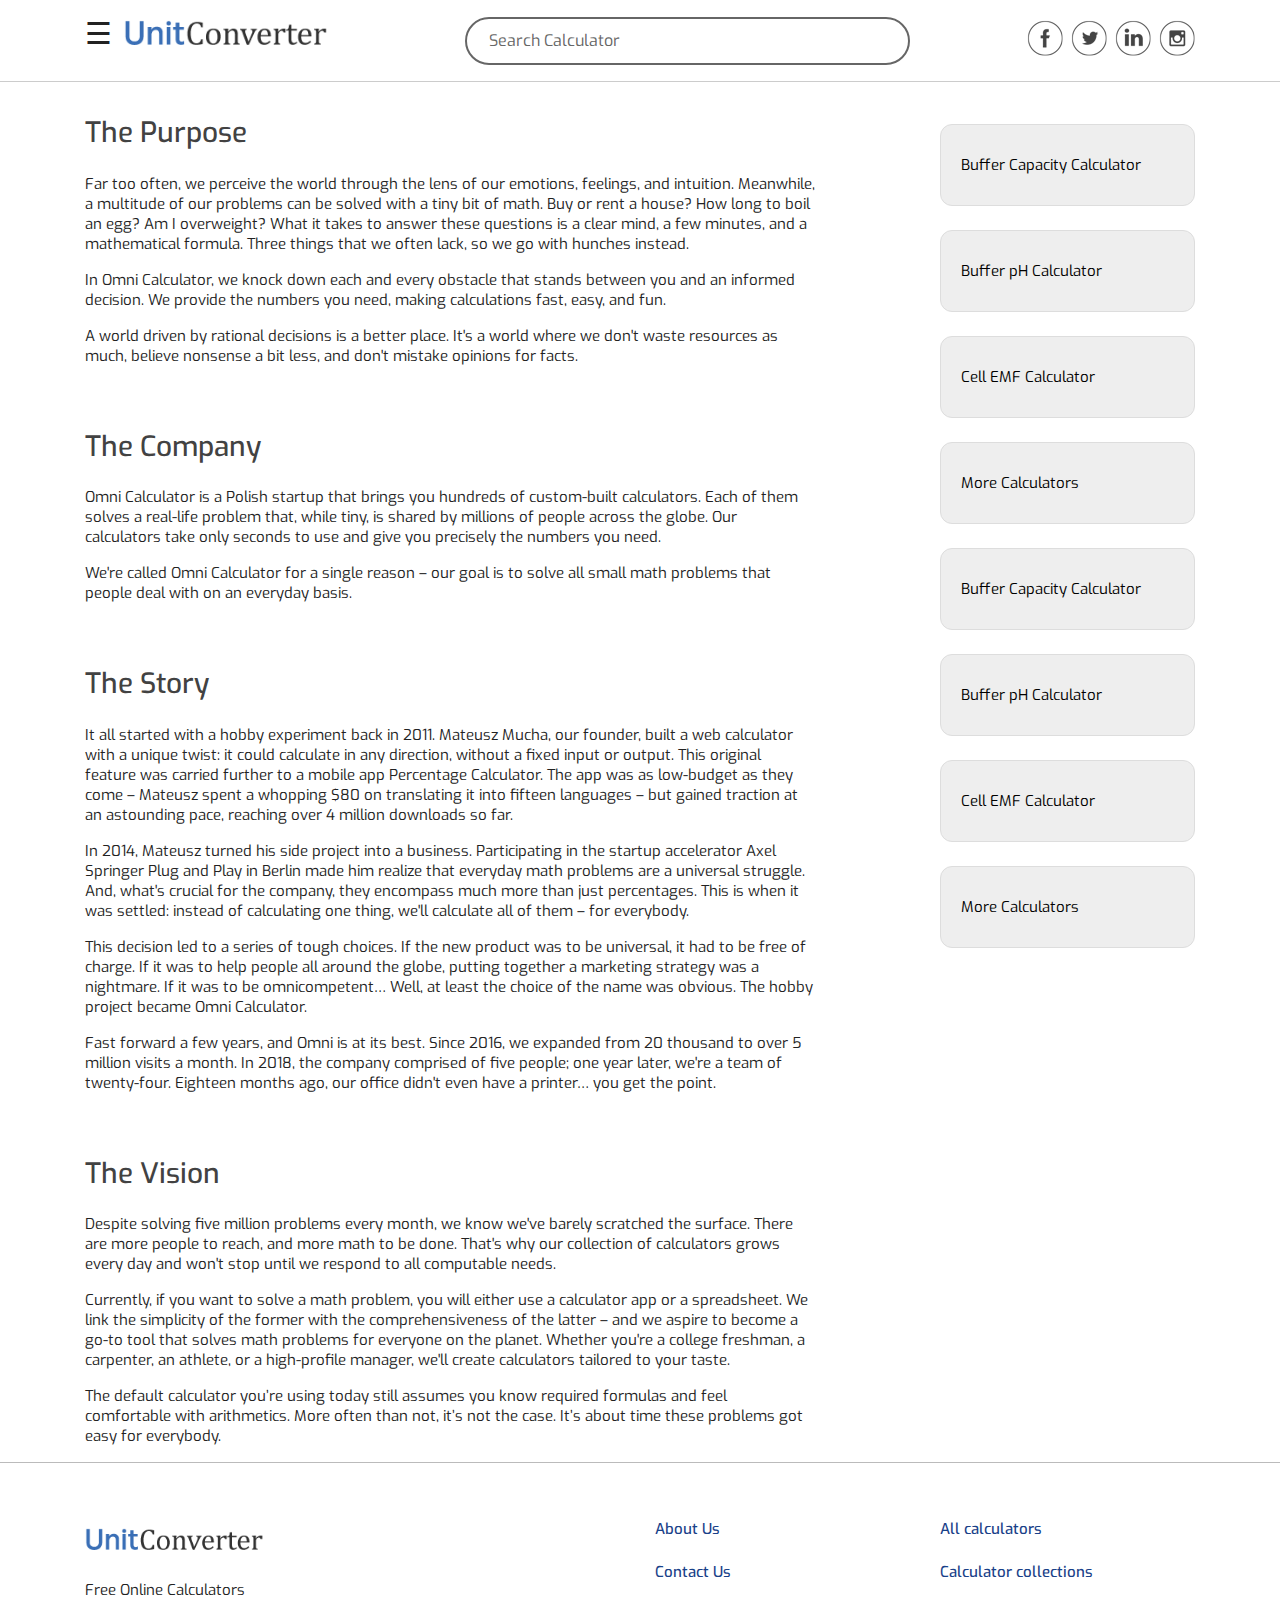
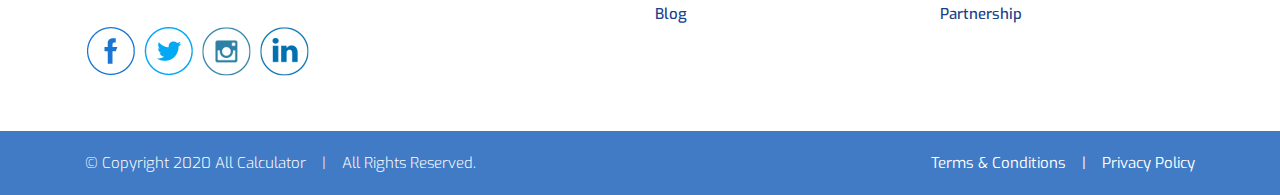
<file: about.html>
<!DOCTYPE html>
<html lang="en">
  <head>
    <!-- Required meta tags -->
    <meta charset="utf-8">
    <!-- Fevicon -->
    <link rel='shortcut icon' type='image/x-icon' href="assets/img/favicon.ico">

    <title>All Calculator</title>

    <meta name="keyword" content="Calculator">
    <meta name="description" content="MPH Calculator">
    
    <meta http-equiv="X-UA-Compatible" content="IE=edge">
    <meta name="viewport" content="width=device-width, initial-scale=1, shrink-to-fit=no">

    <!-- Bootstrap CSS -->
    <link rel="stylesheet" href="assets/css/bootstrap.min.css">

    <!-- Google Fonts -->
    <!-- <link href="https://fonts.googleapis.com/css?family=Roboto:100,300,400,500,700,900" rel="stylesheet"> -->

    <!-- Main Style CSS -->
    <link rel="stylesheet" href="assets/css/style.css">
    <link rel="stylesheet" href="assets/css/responsive.css">
  </head>
  <body>

   <!-- Main Menu -->

   <div class="main-menu">
    <div class="container">
      <div class="row">
        <div class="col-sm-12">
          <div id="mySidenav" class="sidenav">
            <img class="sidenav-logo" src="assets/img/logo.png" alt="All Calculator">
            <a href="javascript:void(0)" class="closebtn" onclick="closeNav()">&times;</a>
            <a href="#"><img class="mr-3" src="assets/img/drawer-icon-math.png" alt="Chemistry">Common (15)</a>
            <a href="#"><img class="mr-3" src="assets/img/drawer-icon-light.png" alt="Construction">Light (15)</a>
            <a href="#"><img class="mr-3" src="assets/img/drawer-icon-engineering.png" alt="Conversion">Engineering (15)</a>
            <a href="#"><img class="mr-3" src="assets/img/drawer-icon-electricity.png" alt="Ecology">Electricity (15)</a>
            <a href="#"><img class="mr-3" src="assets/img/drawer-icon-heat.png" alt="Everyday life">Heat (15)</a>
            <a href="#"><img class="mr-3" src="assets/img/drawer-icon-magnetism.png" alt="Finance">Magnetism (15)</a>
            <a href="#"><img class="mr-3" src="assets/img/drawer-icon-fluid.png" alt="Food">Fluid (15)</a>
            <a href="#"><img class="mr-3" src="assets/img/drawer-icon-radiology.png" alt="Health">Radiology (15)</a>
          </div>

          <div id="main">
            <div class="row">
              <div class="col-sm-6 col-lg-3">
                <div class="header-left">
                  <span style="font-size:30px; cursor:pointer;" onclick="openNav()">&#9776;</span>
                  <a href="index.html"><img class="logo ml-2" src="assets/img/logo.png" alt="All Calculator"></a>
                </div>
              </div> 
              <div class="col-sm-12 offset-lg-1 col-lg-5 order-sm-3 order-lg-2">
                <div class="form-group has-search">
                  <span class="fa fa-search form-control-feedback mt-1 mr-1"></span>
                  <input id="myInput" name="myCountry"  class="form-control" type="text" placeholder="Search Calculator">
                </div> 
              </div> 
              <div class="col-sm-6 col-lg-3 order-sm-2 order-lg-3 mt-1 mt-md-2 pb-2">
                <div class="d-flex justify-content-end">
                  <a href="#" target="_blank"><img class="ml-2 img-fluid" src="assets/img/icon-facebook.png" alt="facebook"></a>
                  <a href="#" target="_blank"><img class="ml-2 img-fluid" src="assets/img/icon-twitter.png" alt="twitter"></a>
                  <a href="#" target="_blank"><img class="ml-2 img-fluid" src="assets/img/icon-linkedin.png" alt="linkedin"></a>
                  <a href="#" target="_blank"><img class="ml-2 img-fluid" src="assets/img/icon-instagram.png" alt="instagram"></a>
                </div>
              </div> 
            </div>  
          </div>
          
        </div>
      </div>
    </div>
  </div>

<!-- /Main Menu -->

    <div class="content">

      <!-- Services -->  

      <section class="calculator-list">
        <div class="container">
          <div class="row">
            <div class="col-lg-12 col-xl-8 px-0">
              <div class="container">
                <div class="row">
                  <div class="col-sm-12">
                    <h3 class="mt-3 mb-4">The Purpose</h3>
                  </div>
                </div>
                <div class="row">
                  <div class="col-sm-12">
                    <p>Far too often, we perceive the world through the lens of our emotions, feelings, and intuition. Meanwhile, a multitude of our problems can be solved with a tiny bit of math. Buy or rent a house? How long to boil an egg? Am I overweight? What it takes to answer these questions is a clear mind, a few minutes, and a mathematical formula. Three things that we often lack, so we go with hunches instead.</p>
                    <p>In Omni Calculator, we knock down each and every obstacle that stands between you and an informed decision. We provide the numbers you need, making calculations fast, easy, and fun.</p>
                    <p>A world driven by rational decisions is a better place. It's a world where we don't waste resources as much, believe nonsense a bit less, and don't mistake opinions for facts.</p>
                  </div>
                </div>
                <div class="row">
                  <div class="col-sm-12">
                    <h3 class="mt-5 mb-4">The Company</h3>
                  </div>
                </div>
                <div class="row">
                  <div class="col-sm-12">
                    <p>Omni Calculator is a Polish startup that brings you hundreds of custom-built calculators. Each of them solves a real-life problem that, while tiny, is shared by millions of people across the globe. Our calculators take only seconds to use and give you precisely the numbers you need.</p>
                    <p>We're called Omni Calculator for a single reason – our goal is to solve all small math problems that people deal with on an everyday basis.</p>
                  </div>
                </div>
                <div class="row">
                  <div class="col-sm-12">
                    <h3 class="mt-5 mb-4">The Story</h3>
                  </div>
                </div>
                <div class="row">
                  <div class="col-sm-12">
                    <p>It all started with a hobby experiment back in 2011. Mateusz Mucha, our founder, built a web calculator with a unique twist: it could calculate in any direction, without a fixed input or output. This original feature was carried further to a mobile app Percentage Calculator. The app was as low-budget as they come – Mateusz spent a whopping $80 on translating it into fifteen languages – but gained traction at an astounding pace, reaching over 4 million downloads so far.</p>
                    <p>In 2014, Mateusz turned his side project into a business. Participating in the startup accelerator Axel Springer Plug and Play in Berlin made him realize that everyday math problems are a universal struggle. And, what's crucial for the company, they encompass much more than just percentages. This is when it was settled: instead of calculating one thing, we'll calculate all of them – for everybody.</p>
                    <p>This decision led to a series of tough choices. If the new product was to be universal, it had to be free of charge. If it was to help people all around the globe, putting together a marketing strategy was a nightmare. If it was to be omnicompetent… Well, at least the choice of the name was obvious. The hobby project became Omni Calculator.</p>
                    <p>Fast forward a few years, and Omni is at its best. Since 2016, we expanded from 20 thousand to over 5 million visits a month. In 2018, the company comprised of five people; one year later, we're a team of twenty-four. Eighteen months ago, our office didn't even have a printer… you get the point.</p>
                  </div>
                </div>
                <div class="row">
                  <div class="col-sm-12">
                    <h3 class="mt-5 mb-4">The Vision</h3>
                  </div>
                </div>
                <div class="row">
                  <div class="col-sm-12">
                    <p>Despite solving five million problems every month, we know we've barely scratched the surface. There are more people to reach, and more math to be done. That's why our collection of calculators grows every day and won't stop until we respond to all computable needs.</p>
                    <p>Currently, if you want to solve a math problem, you will either use a calculator app or a spreadsheet. We link the simplicity of the former with the comprehensiveness of the latter – and we aspire to become a go-to tool that solves math problems for everyone on the planet. Whether you're a college freshman, a carpenter, an athlete, or a high-profile manager, we'll create calculators tailored to your taste.</p>
                    <p>The default calculator you’re using today still assumes you know required formulas and feel comfortable with arithmetics. More often than not, it’s not the case. It’s about time these problems got easy for everybody.</p>
                  </div>
                </div>
              </div> 
            </div>
            <div class="col-lg-12 col-xl-3 offset-xl-1">
              <div class="row px-0">
                <div class="col-sm-6 col-md-6 col-xl-12">
                  <a href="#">
                    <div class="cal-related-card mt-1 mt-sm-4">
                      <div class="cal-related-content">
                        Buffer Capacity Calculator
                      </div>
                    </div>
                  </a>
                </div>
                <div class="col-sm-6 col-md-6 col-xl-12">
                  <a href="#">
                    <div class="cal-related-card mt-3 mt-sm-4">
                      <div class="cal-related-content">
                        Buffer pH Calculator
                      </div>
                    </div>
                  </a>
                </div>
                <div class="col-sm-6 col-md-6 col-xl-12">
                  <a href="#">
                    <div class="cal-related-card mt-3 mt-sm-4">
                      <div class="cal-related-content">
                        Cell EMF Calculator
                      </div>
                    </div>
                  </a>
                </div>
                <div class="col-sm-6 col-md-6 col-xl-12">
                  <a href="#">
                    <div class="cal-related-card mt-3 mt-sm-4">
                      <div class="cal-related-content">
                        More Calculators
                      </div>
                    </div>
                  </a>
                </div>
                <div class="col-sm-6 col-md-6 col-xl-12">
                  <a href="#">
                    <div class="cal-related-card mt-3 mt-sm-4">
                      <div class="cal-related-content">
                        Buffer Capacity Calculator
                      </div>
                    </div>
                  </a>
                </div>
                <div class="col-sm-6 col-md-6 col-xl-12">
                  <a href="#">
                    <div class="cal-related-card mt-3 mt-sm-4">
                      <div class="cal-related-content">
                        Buffer pH Calculator
                      </div>
                    </div>
                  </a>
                </div>
                <div class="col-sm-6 col-md-6 col-xl-12">
                  <a href="#">
                    <div class="cal-related-card mt-3 mt-sm-4">
                      <div class="cal-related-content">
                        Cell EMF Calculator
                      </div>
                    </div>
                  </a>
                </div>
                <div class="col-sm-6 col-md-6 col-xl-12">
                  <a href="#">
                    <div class="cal-related-card mt-3 mt-sm-4">
                      <div class="cal-related-content">
                        More Calculators
                      </div>
                    </div>
                  </a>
                </div>
              </div> 
            </div>
          </div>
        </div>       
      </section>

      <!-- /Services -->               

      <!-- Footer -->

      <footer>
        <div class="container">
          <div class="row">
              <div class="col-12 col-sm-6 col-md-6 col-lg-3">
                <a href="index.html"><img class="footer-logo" src="assets/img/logo.png" alt="All Calculators"></a>
                <p>Free Online Calculators</p>
                <div class="btn-group">
                  <a href="#" target="_blank">
                    <img class="img-fluid" src="assets/img/icon-social-facebook.png" alt="facebook">
                  </a>  
                  <a href="#" target="_blank">  
                    <img class="ml-2 img-fluid" src="assets/img/icon-social-twitter.png" alt="twitter">
                  </a>
                  <a href="#" target="_blank">  
                    <img class="ml-2 img-fluid" src="assets/img/icon-social-instagram.png" alt="instagram">
                  </a>
                  <a href="#" target="_blank">  
                    <img class="ml-2 img-fluid" src="assets/img/icon-social-linkedin.png" alt="twitter">
                  </a>
                </div>
              </div>
              <div class="col-12 col-sm-6 col-md-6 col-lg-3 offset-lg-3">
                <a href="about.html">About Us</a>
                <a href="#">Contact Us</a>
                <a href="#">Blog</a>
              </div>
              <div class="col-12 col-sm-6 col-md-6 col-lg-3">
                <a href="#" target="_blank">All calculators</a>
                <a href="#" target="_blank">Calculator collections</a>
                <a href="#" target="_blank">Partnership</a>
              </div>
          </div>
        </div>
      </footer>     

      <!-- /Footer -->

      <!-- copyright -->
      <div class="copyright">
        <div class="container">
          <div class="row">
            <div class="col-md-6">
              <div class="copyright-left pt-3">
                © Copyright 2020 All Calculator<span class="px-3">|</span>All Rights Reserved.
              </div>
            </div>
            <div class="col-md-6">
              <div class="copyright-right pt-3">
                <a href="#">Terms &amp; Conditions</a><span class="px-3">|</span><a href="#">Privacy Policy</a>
              </div>
            </div>
          </div>
        </div>
      </div>
      <!-- /copyright -->
    </div>
    
    <!-- jQuery first, then Tether, then Bootstrap JS. -->
    <script src="https://ajax.googleapis.com/ajax/libs/jquery/3.3.1/jquery.min.js"></script>
    <script src="https://maxcdn.bootstrapcdn.com/bootstrap/4.1.3/js/bootstrap.min.js"></script>
    <!-- <script src="js/bootstrap.min.js"></script> -->

    <!-- Main Js -->
    <script src="assets/js/custom.js"></script>
    <script>
      function openNav() {
        document.getElementById("mySidenav").style.width = "250px";
        // document.getElementById("main").style.marginLeft = "250px";
        // document.body.style.backgroundColor = "rgba(0,0,0,0.1)";
      }
      
      function closeNav() {
        document.getElementById("mySidenav").style.width = "0";
        // document.getElementById("main").style.marginLeft= "0";
        // document.body.style.backgroundColor = "white";
      }
    </script>
    <script>
      function autocomplete(inp, arr) {
        /*the autocomplete function takes two arguments,
        the text field element and an array of possible autocompleted values:*/
        var currentFocus;
        /*execute a function when someone writes in the text field:*/
        inp.addEventListener("input", function(e) {
            var a, b, i, val = this.value;
            /*close any already open lists of autocompleted values*/
            closeAllLists();
            if (!val) { return false;}
            currentFocus = -1;
            /*create a DIV element that will contain the items (values):*/
            a = document.createElement("DIV");
            a.setAttribute("id", this.id + "autocomplete-list");
            a.setAttribute("class", "autocomplete-items");
            /*append the DIV element as a child of the autocomplete container:*/
            this.parentNode.appendChild(a);
            /*for each item in the array...*/
            for (i = 0; i < arr.length; i++) {
              /*check if the item starts with the same letters as the text field value:*/
              if (arr[i].substr(0, val.length).toUpperCase() == val.toUpperCase()) {
                /*create a DIV element for each matching element:*/
                b = document.createElement("DIV");
                /*make the matching letters bold:*/
                b.innerHTML = "<strong>" + arr[i].substr(0, val.length) + "</strong>";
                b.innerHTML += arr[i].substr(val.length);
                /*insert a input field that will hold the current array item's value:*/
                b.innerHTML += "<input type='hidden' value='" + arr[i] + "'>";
                /*execute a function when someone clicks on the item value (DIV element):*/
                b.addEventListener("click", function(e) {
                    /*insert the value for the autocomplete text field:*/
                    inp.value = this.getElementsByTagName("input")[0].value;
                    /*close the list of autocompleted values,
                    (or any other open lists of autocompleted values:*/
                    closeAllLists();
                });
                a.appendChild(b);
              }
            }
        });
        /*execute a function presses a key on the keyboard:*/
        inp.addEventListener("keydown", function(e) {
            var x = document.getElementById(this.id + "autocomplete-list");
            if (x) x = x.getElementsByTagName("div");
            if (e.keyCode == 40) {
              /*If the arrow DOWN key is pressed,
              increase the currentFocus variable:*/
              currentFocus++;
              /*and and make the current item more visible:*/
              addActive(x);
            } else if (e.keyCode == 38) { //up
              /*If the arrow UP key is pressed,
              decrease the currentFocus variable:*/
              currentFocus--;
              /*and and make the current item more visible:*/
              addActive(x);
            } else if (e.keyCode == 13) {
              /*If the ENTER key is pressed, prevent the form from being submitted,*/
              e.preventDefault();
              if (currentFocus > -1) {
                /*and simulate a click on the "active" item:*/
                if (x) x[currentFocus].click();
              }
            }
        });
        function addActive(x) {
          if (!x) return false;
          removeActive(x);
          if (currentFocus >= x.length) currentFocus = 0;
          if (currentFocus < 0) currentFocus = (x.length - 1);
          x[currentFocus].classList.add("autocomplete-active");
        }
        function removeActive(x) {
          for (var i = 0; i < x.length; i++) {
            x[i].classList.remove("autocomplete-active");
          }
        }
        function closeAllLists(elmnt) {

          var x = document.getElementsByClassName("autocomplete-items");
          for (var i = 0; i < x.length; i++) {
            if (elmnt != x[i] && elmnt != inp) {
              x[i].parentNode.removeChild(x[i]);
            }
          }
        }
        document.addEventListener("click", function (e) {
            closeAllLists(e.target);
        });
      }

      var countries = ["Afghanistan","Albania","Algeria","Andorra","Angola", "Bahrain","Bangladesh","Barbados","Belarus","Bhutan","Bolivia","Brazil","Cambodia","Cameroon","Canada","Cape Verde","Cayman Islands","Central Arfrican Republic","Chad","Chile","China","Colombia","Denmark","Djibouti","Dominica","Dominican Republic","Ecuador","Egypt","El Salvador","Equatorial Guinea","Eritrea","Estonia","Ethiopia","Fiji","Finland","France","Gabon","Gambia","Georgia","Germany","Ghana","Gibraltar","Greece","Honduras","Hong Kong","Hungary","Iceland","India","Indonesia","Iran","Iraq","Ireland","Italy","Jamaica","Japan","Jersey","Jordan","Kazakhstan","Kenya","Kuwait","Kyrgyzstan","Laos","Latvia","Lebanon","Lesotho","Liberia","Libya","Malaysia","Maldives","Mali","Mexico","Micronesia","Moldova","Monaco","Mongolia","Namibia","Nauro","Nepal","Netherlands","Netherlands Antilles","New Caledonia","New Zealand","Nicaragua","Niger","Nigeria","North Korea","Norway","Oman","Pakistan","Palau","Palestine","Panama","Papua New Guinea","Paraguay","Peru","Philippines","Poland","Portugal","Puerto Rico","Qatar","Reunion","Romania","Russia","Saudi Arabia","Senegal","Sierra Leone","Singapore","Slovakia","South Africa","South Korea","Spain","Sri Lanka","Suriname","Swaziland","Sweden","Switzerland","Syria","Taiwan","Tajikistan","Tanzania","Thailand","Tunisia","Turkey","Turkmenistan","Uganda","Ukraine","United Arab Emirates","United Kingdom","United States of America","Uruguay","Uzbekistan","Vanuatu","Vatican City","Venezuela","Vietnam","Yemen","Zambia","Zimbabwe"];
      
      autocomplete(document.getElementById("myInput"), countries);
      </script>

  </body>
</html>
</file>
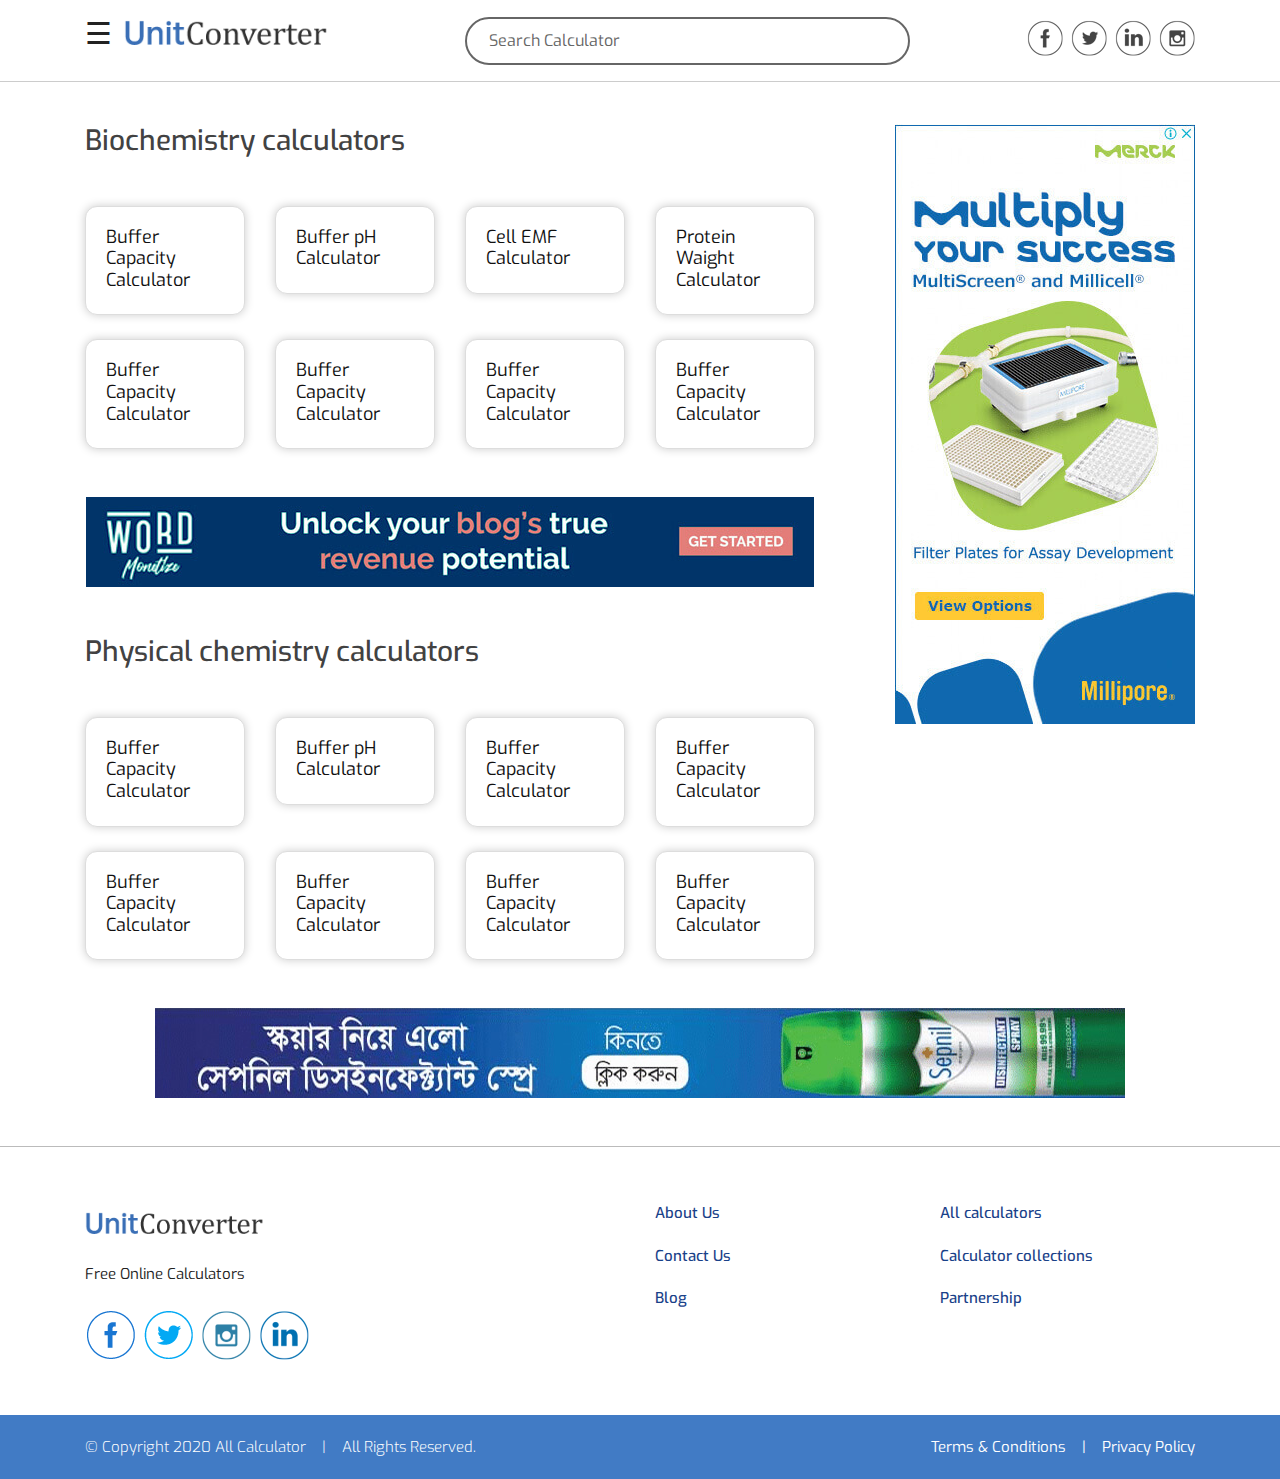
<file: category.html>
<!DOCTYPE html>
<html lang="en">
  <head>
    <!-- Required meta tags -->
    <meta charset="utf-8">
    <!-- Fevicon -->
    <link rel='shortcut icon' type='image/x-icon' href="assets/img/favicon.ico">

    <title>All Calculator</title>

    <meta name="keyword" content="Calculator">
    <meta name="description" content="MPH Calculator">
    
    <meta http-equiv="X-UA-Compatible" content="IE=edge">
    <meta name="viewport" content="width=device-width, initial-scale=1, shrink-to-fit=no">

    <!-- Bootstrap CSS -->
    <link rel="stylesheet" href="assets/css/bootstrap.min.css">

    <!-- Google Fonts -->
    <!-- <link href="https://fonts.googleapis.com/css?family=Roboto:100,300,400,500,700,900" rel="stylesheet"> -->

    <!-- Main Style CSS -->
    <link rel="stylesheet" href="assets/css/style.css">
    <link rel="stylesheet" href="assets/css/responsive.css">
  </head>
  <body>

    <!-- Main Menu -->

    <div class="main-menu">
      <div class="container">
        <div class="row">
          <div class="col-sm-12">
            <div id="mySidenav" class="sidenav">
              <img class="sidenav-logo" src="assets/img/logo.png" alt="All Calculator">
              <a href="javascript:void(0)" class="closebtn" onclick="closeNav()">&times;</a>
              <a href="#"><img class="mr-3" src="assets/img/drawer-icon-math.png" alt="Chemistry">Common (15)</a>
              <a href="#"><img class="mr-3" src="assets/img/drawer-icon-light.png" alt="Construction">Light (15)</a>
              <a href="#"><img class="mr-3" src="assets/img/drawer-icon-engineering.png" alt="Conversion">Engineering (15)</a>
              <a href="#"><img class="mr-3" src="assets/img/drawer-icon-electricity.png" alt="Ecology">Electricity (15)</a>
              <a href="#"><img class="mr-3" src="assets/img/drawer-icon-heat.png" alt="Everyday life">Heat (15)</a>
              <a href="#"><img class="mr-3" src="assets/img/drawer-icon-magnetism.png" alt="Finance">Magnetism (15)</a>
              <a href="#"><img class="mr-3" src="assets/img/drawer-icon-fluid.png" alt="Food">Fluid (15)</a>
              <a href="#"><img class="mr-3" src="assets/img/drawer-icon-radiology.png" alt="Health">Radiology (15)</a>
            </div>

            <div id="main">
              <div class="row">
                <div class="col-sm-6 col-lg-3">
                  <div class="header-left">
                    <span style="font-size:30px; cursor:pointer;" onclick="openNav()">&#9776;</span>
                    <a href="index.html"><img class="logo ml-2" src="assets/img/logo.png" alt="All Calculator"></a>
                  </div>
                </div> 
                <div class="col-sm-12 offset-lg-1 col-lg-5 order-sm-3 order-lg-2">
                  <div class="form-group has-search">
                    <span class="fa fa-search form-control-feedback mt-1 mr-1"></span>
                    <input id="myInput" name="myCountry"  class="form-control" type="text" placeholder="Search Calculator">
                  </div> 
                </div> 
                <div class="col-sm-6 col-lg-3 order-sm-2 order-lg-3 mt-1 mt-md-2 pb-2">
                  <div class="d-flex justify-content-end">
                    <a href="#" target="_blank"><img class="ml-2 img-fluid" src="assets/img/icon-facebook.png" alt="facebook"></a>
                    <a href="#" target="_blank"><img class="ml-2 img-fluid" src="assets/img/icon-twitter.png" alt="twitter"></a>
                    <a href="#" target="_blank"><img class="ml-2 img-fluid" src="assets/img/icon-linkedin.png" alt="linkedin"></a>
                    <a href="#" target="_blank"><img class="ml-2 img-fluid" src="assets/img/icon-instagram.png" alt="instagram"></a>
                  </div>
                </div> 
              </div>  
            </div>
            
          </div>
        </div>
      </div>
    </div>

  <!-- /Main Menu -->

    <div class="content">

      <!-- Services -->  

      <section class="calculator-list">
        <div class="container">
          <div class="row">
            <div class="col-lg-12 col-xl-8 px-0">
              <div class="container">
                <div class="row">
                  <div class="col-sm-12">
                    <h3 class="mt-4 mt-sm-5 mt-lg-4 mb-4">Biochemistry calculators</h3>
                  </div>
                </div>
                <div class="row">
                  <div class="col-sm-6 col-md-3 col-lg-3 col-xl-3">
                    <a href="calculator.html">
                      <div class="cal-list-card mt-1 mt-sm-4">
                        <h4 class="calculator-name">Buffer Capacity Calculator</h4>
                      </div>
                    </a>
                  </div>
                  <div class="col-sm-6 col-md-3 col-lg-3 col-xl-3">
                    <a href="#">
                      <div class="cal-list-card mt-3 mt-sm-4">
                        <h4 class="calculator-name">Buffer pH Calculator</h4>
                      </div>
                    </a>
                  </div>
                  <div class="col-sm-6 col-md-3 col-lg-3 col-xl-3">
                    <a href="#">
                      <div class="cal-list-card mt-3 mt-sm-4">
                        <h4 class="calculator-name">Cell EMF Calculator</h4>
                      </div>
                    </a>
                  </div>
                  <div class="col-sm-6 col-md-3 col-lg-3 col-xl-3">
                    <a href="#">
                      <div class="cal-list-card mt-3 mt-sm-4">
                        <h4 class="calculator-name">Protein Waight Calculator</h4>
                      </div>
                    </a>
                  </div>
                  <div class="col-sm-6 col-md-3 col-lg-3 col-xl-3">
                    <a href="#">
                      <div class="cal-list-card mt-3 mt-sm-4">
                        <h4 class="calculator-name">Buffer Capacity Calculator</h4>
                      </div>
                    </a>
                  </div>
                  <div class="col-sm-6 col-md-3 col-lg-3 col-xl-3">
                    <a href="#">
                      <div class="cal-list-card mt-3 mt-sm-4">
                        <h4 class="calculator-name">Buffer Capacity Calculator</h4>
                      </div>
                    </a>
                  </div>
                  <div class="col-sm-6 col-md-3 col-lg-3 col-xl-3">
                    <a href="#">
                      <div class="cal-list-card mt-3 mt-sm-4">
                        <h4 class="calculator-name">Buffer Capacity Calculator</h4>
                      </div>
                    </a>
                  </div>
                  <div class="col-sm-6 col-md-3 col-lg-3 col-xl-3">
                    <a href="#">
                      <div class="cal-list-card mt-3 mt-sm-4">
                        <h4 class="calculator-name">Buffer Capacity Calculator</h4>
                      </div>
                    </a>
                  </div>
                </div>
                <div class="row">
                  <div class="col-sm-12">
                    <div class="d-flex justify-content-center">
                      <img class="ad-img img-fluid mt-5" src="assets/img/ad-04.jpg" alt="All Calculators">
                    </div>
                  </div>
                </div>
                <div class="row">
                  <div class="col-sm-12">
                    <h3 class="mt-5 mb-4">Physical chemistry calculators</h3>
                  </div>
                </div>
                <div class="row">
                  <div class="col-sm-6 col-md-3 col-lg-3 col-xl-3">
                    <a href="#">
                      <div class="cal-list-card mt-1 mt-sm-4">
                        <h4 class="calculator-name">Buffer Capacity Calculator</h4>
                      </div>
                    </a>
                  </div>
                  <div class="col-sm-6 col-md-3 col-lg-3 col-xl-3">
                    <a href="#">
                      <div class="cal-list-card mt-3 mt-sm-4">
                        <h4 class="calculator-name">Buffer pH Calculator</h4>
                      </div>
                    </a>
                  </div>
                  <div class="col-sm-6 col-md-3 col-lg-3 col-xl-3">
                    <a href="#">
                      <div class="cal-list-card mt-3 mt-sm-4">
                        <h4 class="calculator-name">Buffer Capacity Calculator</h4>
                      </div>
                    </a>
                  </div>
                  <div class="col-sm-6 col-md-3 col-lg-3 col-xl-3">
                    <a href="#">
                      <div class="cal-list-card mt-3 mt-sm-4">
                        <h4 class="calculator-name">Buffer Capacity Calculator</h4>
                      </div>
                    </a>
                  </div>
                  <div class="col-sm-6 col-md-3 col-lg-3 col-xl-3">
                    <a href="#">
                      <div class="cal-list-card mt-3 mt-sm-4">
                        <h4 class="calculator-name">Buffer Capacity Calculator</h4>
                      </div>
                    </a>
                  </div>
                  <div class="col-sm-6 col-md-3 col-lg-3 col-xl-3">
                    <a href="#">
                      <div class="cal-list-card mt-3 mt-sm-4">
                        <h4 class="calculator-name">Buffer Capacity Calculator</h4>
                      </div>
                    </a>
                  </div>
                  <div class="col-sm-6 col-md-3 col-lg-3 col-xl-3">
                    <a href="#">
                      <div class="cal-list-card mt-3 mt-sm-4">
                        <h4 class="calculator-name">Buffer Capacity Calculator</h4>
                      </div>
                    </a>
                  </div>
                  <div class="col-sm-6 col-md-3 col-lg-3 col-xl-3">
                    <a href="#">
                      <div class="cal-list-card mt-3 mt-sm-4">
                        <h4 class="calculator-name">Buffer Capacity Calculator</h4>
                      </div>
                    </a>
                  </div>
                </div>
              </div> 
            </div>
            <div class="col-lg-12 col-xl-4">
              <div class="ad-container d-flex justify-content-end">
                <img class="ad-img-01 img-fluid d-none d-xl-block mt-4" src="assets/img/ad-01.jpg" alt="All Calculators">
              </div>
            </div>
          </div>
        </div>       
      </section>

      <!-- /Services -->  
      
      <div class="container">
        <div class="row">
          <div class="col-sm-12">
            <div class="d-flex justify-content-center">
              <img class="ad-img img-fluid mt-5 mb-5" src="assets/img/ad-05.jpg" alt="All Calculators">
            </div>
          </div>
        </div>
      </div>

      <!-- /Services -->               

      <!-- Footer -->

      <footer>
        <div class="container">
          <div class="row">
              <div class="col-12 col-sm-6 col-md-6 col-lg-3">
                <a href="index.html"><img class="footer-logo" src="assets/img/logo.png" alt="All Calculators"></a>
                <p>Free Online Calculators</p>
                <div class="btn-group">
                  <a href="#" target="_blank">
                    <img class="img-fluid" src="assets/img/icon-social-facebook.png" alt="facebook">
                  </a>  
                  <a href="#" target="_blank">  
                    <img class="ml-2 img-fluid" src="assets/img/icon-social-twitter.png" alt="twitter">
                  </a>
                  <a href="#" target="_blank">  
                    <img class="ml-2 img-fluid" src="assets/img/icon-social-instagram.png" alt="instagram">
                  </a>
                  <a href="#" target="_blank">  
                    <img class="ml-2 img-fluid" src="assets/img/icon-social-linkedin.png" alt="twitter">
                  </a>
                </div>
              </div>
              <div class="col-12 col-sm-6 col-md-6 col-lg-3 offset-lg-3">
                <a href="about.html">About Us</a>
                <a href="#">Contact Us</a>
                <a href="#">Blog</a>
              </div>
              <div class="col-12 col-sm-6 col-md-6 col-lg-3">
                <a href="#" target="_blank">All calculators</a>
                <a href="#" target="_blank">Calculator collections</a>
                <a href="#" target="_blank">Partnership</a>
              </div>
          </div>
        </div>
      </footer>       

      <!-- /Footer -->

      <!-- copyright -->
      <div class="copyright">
        <div class="container">
          <div class="row">
            <div class="col-md-6">
              <div class="copyright-left pt-3">
                © Copyright 2020 All Calculator<span class="px-3">|</span>All Rights Reserved.
              </div>
            </div>
            <div class="col-md-6">
              <div class="copyright-right pt-3">
                <a href="#">Terms &amp; Conditions</a><span class="px-3">|</span><a href="#">Privacy Policy</a>
              </div>
            </div>
          </div>
        </div>
      </div>
      <!-- /copyright -->
    </div>
    
    <!-- jQuery first, then Tether, then Bootstrap JS. -->
    <script src="https://ajax.googleapis.com/ajax/libs/jquery/3.3.1/jquery.min.js"></script>
    <script src="https://maxcdn.bootstrapcdn.com/bootstrap/4.1.3/js/bootstrap.min.js"></script>
    <!-- <script src="js/bootstrap.min.js"></script> -->

    <!-- Main Js -->
    <script src="assets/js/custom.js"></script>
    <script>
      function openNav() {
        document.getElementById("mySidenav").style.width = "250px";
        // document.getElementById("main").style.marginLeft = "250px";
        // document.body.style.backgroundColor = "rgba(0,0,0,0.1)";
      }
      
      function closeNav() {
        document.getElementById("mySidenav").style.width = "0";
        // document.getElementById("main").style.marginLeft= "0";
        // document.body.style.backgroundColor = "white";
      }
    </script>
    <script>
      function autocomplete(inp, arr) {
        /*the autocomplete function takes two arguments,
        the text field element and an array of possible autocompleted values:*/
        var currentFocus;
        /*execute a function when someone writes in the text field:*/
        inp.addEventListener("input", function(e) {
            var a, b, i, val = this.value;
            /*close any already open lists of autocompleted values*/
            closeAllLists();
            if (!val) { return false;}
            currentFocus = -1;
            /*create a DIV element that will contain the items (values):*/
            a = document.createElement("DIV");
            a.setAttribute("id", this.id + "autocomplete-list");
            a.setAttribute("class", "autocomplete-items");
            /*append the DIV element as a child of the autocomplete container:*/
            this.parentNode.appendChild(a);
            /*for each item in the array...*/
            for (i = 0; i < arr.length; i++) {
              /*check if the item starts with the same letters as the text field value:*/
              if (arr[i].substr(0, val.length).toUpperCase() == val.toUpperCase()) {
                /*create a DIV element for each matching element:*/
                b = document.createElement("DIV");
                /*make the matching letters bold:*/
                b.innerHTML = "<strong>" + arr[i].substr(0, val.length) + "</strong>";
                b.innerHTML += arr[i].substr(val.length);
                /*insert a input field that will hold the current array item's value:*/
                b.innerHTML += "<input type='hidden' value='" + arr[i] + "'>";
                /*execute a function when someone clicks on the item value (DIV element):*/
                b.addEventListener("click", function(e) {
                    /*insert the value for the autocomplete text field:*/
                    inp.value = this.getElementsByTagName("input")[0].value;
                    /*close the list of autocompleted values,
                    (or any other open lists of autocompleted values:*/
                    closeAllLists();
                });
                a.appendChild(b);
              }
            }
        });
        /*execute a function presses a key on the keyboard:*/
        inp.addEventListener("keydown", function(e) {
            var x = document.getElementById(this.id + "autocomplete-list");
            if (x) x = x.getElementsByTagName("div");
            if (e.keyCode == 40) {
              /*If the arrow DOWN key is pressed,
              increase the currentFocus variable:*/
              currentFocus++;
              /*and and make the current item more visible:*/
              addActive(x);
            } else if (e.keyCode == 38) { //up
              /*If the arrow UP key is pressed,
              decrease the currentFocus variable:*/
              currentFocus--;
              /*and and make the current item more visible:*/
              addActive(x);
            } else if (e.keyCode == 13) {
              /*If the ENTER key is pressed, prevent the form from being submitted,*/
              e.preventDefault();
              if (currentFocus > -1) {
                /*and simulate a click on the "active" item:*/
                if (x) x[currentFocus].click();
              }
            }
        });
        function addActive(x) {
          if (!x) return false;
          removeActive(x);
          if (currentFocus >= x.length) currentFocus = 0;
          if (currentFocus < 0) currentFocus = (x.length - 1);
          x[currentFocus].classList.add("autocomplete-active");
        }
        function removeActive(x) {
          for (var i = 0; i < x.length; i++) {
            x[i].classList.remove("autocomplete-active");
          }
        }
        function closeAllLists(elmnt) {

          var x = document.getElementsByClassName("autocomplete-items");
          for (var i = 0; i < x.length; i++) {
            if (elmnt != x[i] && elmnt != inp) {
              x[i].parentNode.removeChild(x[i]);
            }
          }
        }
        document.addEventListener("click", function (e) {
            closeAllLists(e.target);
        });
      }

      var countries = ["Afghanistan","Albania","Algeria","Andorra","Angola", "Bahrain","Bangladesh","Barbados","Belarus","Bhutan","Bolivia","Brazil","Cambodia","Cameroon","Canada","Cape Verde","Cayman Islands","Central Arfrican Republic","Chad","Chile","China","Colombia","Denmark","Djibouti","Dominica","Dominican Republic","Ecuador","Egypt","El Salvador","Equatorial Guinea","Eritrea","Estonia","Ethiopia","Fiji","Finland","France","Gabon","Gambia","Georgia","Germany","Ghana","Gibraltar","Greece","Honduras","Hong Kong","Hungary","Iceland","India","Indonesia","Iran","Iraq","Ireland","Italy","Jamaica","Japan","Jersey","Jordan","Kazakhstan","Kenya","Kuwait","Kyrgyzstan","Laos","Latvia","Lebanon","Lesotho","Liberia","Libya","Malaysia","Maldives","Mali","Mexico","Micronesia","Moldova","Monaco","Mongolia","Namibia","Nauro","Nepal","Netherlands","Netherlands Antilles","New Caledonia","New Zealand","Nicaragua","Niger","Nigeria","North Korea","Norway","Oman","Pakistan","Palau","Palestine","Panama","Papua New Guinea","Paraguay","Peru","Philippines","Poland","Portugal","Puerto Rico","Qatar","Reunion","Romania","Russia","Saudi Arabia","Senegal","Sierra Leone","Singapore","Slovakia","South Africa","South Korea","Spain","Sri Lanka","Suriname","Swaziland","Sweden","Switzerland","Syria","Taiwan","Tajikistan","Tanzania","Thailand","Tunisia","Turkey","Turkmenistan","Uganda","Ukraine","United Arab Emirates","United Kingdom","United States of America","Uruguay","Uzbekistan","Vanuatu","Vatican City","Venezuela","Vietnam","Yemen","Zambia","Zimbabwe"];
      
      autocomplete(document.getElementById("myInput"), countries);
      </script>

  </body>
</html>
</file>
<file: assets/css/style.css>
@import url('https://fonts.googleapis.com/css2?family=Exo:wght@300;400;500;600&display=swap');
@import url('https://fonts.googleapis.com/css?family=Noto+Sans+JP:100,300,400,500,700,900');


/*@import url("responsive.css");*/

* {
    padding: 0; 
    margin: 0;
}

body {
    height: 100vh;
    display: flex;
    flex-direction: column;
    background: #ffffff; 
    color: #222;
    font-size: 15px;
    font-family: 'Exo', sans-serif;
    -webkit-font-smoothing: antialiased;
}

.content{
  flex: 1 0 auto;
  flex-grow: 1;
  flex-shrink: 0;
  flex-basis: auto;
}

@-ms-viewport {
    width: device-width;
}

@-o-viewport {
    width: device-width;
}

a {
    -webkit-transition: all ease 0.25s;
    transition: all ease 0.25s;
}

h1, h2, h3, h4, h5, h6 {
    font-weight: 500;
    color: #424242;
    font-family: 'Exo', sans-serif;
}

strong{
    font-weight: 500;
}

h1 {
    font-size: 36px;
    font-weight: 700;
    color: #222;
}

h2 {
    font-size: 26px;
    font-weight: 500;
}

p {
    line-height: 20px;
}

a {
    text-decoration: none;
    color: #000;
    -webkit-transition: all ease 0.25s;
    transition: all ease 0.25s;
}

a:hover, a:focus {
    text-decoration: none;
    outline: none;
    color: #222;
}

ul, ol {
    margin: 0;
    padding: 0;
    list-style: none;
}

hr { background-color: #ddd;}

.btn {
    white-space: normal;
    cursor: pointer;
}

.btn:focus, .btn:active {
    outline: inherit;
}

textarea:focus, input:focus {
    color: #ffffff;
    outline: none;
}

*, *:before, *:after {
    -webkit-box-sizing: border-box;
    -moz-box-sizing: border-box;
    box-sizing: border-box;
}

.theme-color{
  background: #6dbf67;
}

/*--------Main Menu---------*/

.header-area {
    padding: 0;
    background: rgba(256, 256, 256, 0);
    /* border-bottom: 8px solid #e3e3e3;  */
    position: fixed;
    left:0;
    right: 0;
    top: 0;
}

.logo{ 
  width: 80%;
  margin-top: -15px;
} 

/*---------Hero Area---------*/

.hero-area {
  margin-top: 60px;
  padding: 50px 0 25px 0;
  background: url(../img/bg-1.jpg);
  background-size: cover;
  background-repeat: no-repeat;
  background-position: 45% 1%;
}

h1.main-title {
  color: #fff;
  font-size: 30px;
  font-weight: 400;
}

.donate-buttton{
  display: flex;
  justify-content: flex-end;
}
.donate-buttton img{
  width: 100%;
}

.has-search .form-control {
  margin-top: 5px;
  padding-left: 1.375rem;
  border-radius: 2rem;
  height: calc(2.1em + .75rem + 2px); 
  background: none;
  border: 2px solid #666;
  color: #666;
}

.has-search .form-control-feedback {
  position: absolute;
  display: block;
  width: 2.4rem;
  height: 3.5rem;
  line-height: 2.4rem;
  text-align: end;
  pointer-events: none;
  color: #666;
  right: 25px;
}

.has-search ::placeholder { 
  color: #666;
  opacity: 1;
}
.has-search :-ms-input-placeholder { 
  color: #666;
}
.has-search ::-ms-input-placeholder { 
  color: #666;
}

.autocomplete-items {
  position: absolute;
  border: 1px solid #d4d4d4;
  border-bottom: none;
  border-top: none;
  z-index: 99;
  /*position the autocomplete items to be the same width as the container:*/
  margin-top: -15px;
  width: 93%;
  top: 100%;
  left: 20px;
  right: 0;
}

.autocomplete-items div {
  padding: 10px;
  cursor: pointer;
  background-color: #fff; 
  border-bottom: 1px solid #d4d4d4; 
}

/*when hovering an item:*/
.autocomplete-items div:hover {
  background-color: #e9e9e9; 
}

/*when navigating through the items using the arrow keys:*/
.autocomplete-active {
  background-color: DodgerBlue !important; 
  color: #ffffff; 
}

.hero-area-2 {
  margin-top: 60px;
  padding: 50px 0 40px 0;
  background: url(../img/bg-2.jpg);
  background-size: cover;
  background-repeat: no-repeat;
  background-position: 45% 1%;
}
h1.main-title-2 {
  color: #fff;
  font-size: 40px;
  font-weight: 400;
  padding-bottom: 20px;
}
h1.main-title-3 {
  color: #fff;
  font-size: 34px;
  font-weight: 400;
  padding-bottom: 15px;
}
.hero-text{
  color: #fff;
  line-height: 22px;
}
.ad-banner{
  display: flex;
  justify-content: flex-end;
}

.calculator-holder{
  position: -webkit-sticky;
  position: sticky;
  top: 100px;
}
.calculator-container{
  background: #eee;
  padding: 35px 20px 15px 20px;
  border-radius: 12px;
}
.img-equation{
  max-height: 60px;
}

.cal-input .form-control {
  padding-left: 1.375rem;
  border-radius: 1rem;
  color: #444;
  border: 1px solid #888;
  height: calc(2.5em + .75rem + 2px);
}
.cal-input .form-control-feedback {
  position: absolute;
  display: block;
  width: 2.4rem;
  height: 3.5rem;
  line-height: 2.4rem;
  text-align: center;
  pointer-events: none;
  color: #444;
  right: 20px;
  margin-right: 30px;
}
input::-webkit-calendar-picker-indicator {
  opacity: 100;
  color: #999;
}

.cal-related-card{
  padding: 10px 15px 10px 20px;
  border-radius: 12px;
  border: 1px solid #ddd;
  background: #eee;
  min-height: 80px;
}
.cal-related-card:hover{
  background: #ffffff;
}
.cal-related-content{
  display: flex;
  align-items: center;
  min-height: 60px;
}

/*---------Service Area---------*/

.services{
  margin-top: 50px;
}

.title-text{
  left: 0;
  right: 0;
  margin: auto;
}

.title-text h2{
  font-size: 40px;
  font-weight: 400;
  text-align: center;
  max-width: 800px;
}

.service-items{
  display: flex;
  flex-wrap: wrap;
  justify-content: center;
}

.service-items a{
  width: 40%;
  margin: 15px;
}

.service-card{
  padding: 15px 20px;
  border-radius: 12px;
  border: 1px solid #ddd;
  background: #fff;
  box-shadow: 0 0 10px #999;
  min-height: 60px;
  transition: all 0.1s ease-in-out 0s;
  opacity: .6;
}

.service-card:hover{
  /* border-bottom: 4px solid #5bb9f0; */
  opacity: .9;
  box-shadow: 0 0 10px #194189;
  transform: scale(1.1);
  -moz-transform: scale(1.1);
  -webkit-transform: scale(1.1);
  -o-transform: scale(1.1);
  -ms-transform: scale(1.1); 
  transition: all 0.1s ease-in-out 0s;
}

.service-card h4{
  font-size: 18px;
  font-weight: 400;
  font-weight: 500;
  color: #000;
}
.service-card p{
  font-size: 15px;
  color: #444;
  margin-bottom: 0;
}

.service-card img{
  margin-top: -35px;
}

/*---------About---------*/

.about{
  margin: 60px 0 0 0;
  padding: 40px 30px;  
  background: linear-gradient(45deg, #417bc5 0%, #417bc5 100%);
  position: relative;
  }
  
.about h3, .about p{ color: #fff; }
.about h3{ font-size: 30px; line-height: 34px; }
.about p{ font-size: 18px; line-height: 24px; }

/*---------Popular Calculator---------*/

.calculator-card{
  padding: 30px;
  border-radius: 8px;
  border: 1px solid #ddd;
  background: #fff;
  box-shadow: 0 0 10px #ccc;
  min-height: 280px;
  background: url(../img/icon-calculator.png);
  background-repeat: no-repeat;
  background-position: 88% 90%;
  transition: all 0.1s ease-in-out 0s;
}

.calculator-card:hover{
  background: #f1effd url(../img/icon-calculator-hover.png);
  background-repeat: no-repeat;
  background-position: 88% 90%;
  transition: all 0.1s ease-in-out 0s;
}

.calculator-card p{
  line-height: 24px;
}

.card-link{
  color: #194189;
  position: absolute;
  font-weight: 500;
  bottom: 15px;
  border: 1px solid #aaa;
  padding: 3px 10px;
  border-radius: 4px;
}


/*---------Footer---------*/

footer{ background: #fff; padding: 3em 0 3em 0; border-top: 1px solid #bbb;}

.footer-logo{ margin: 10px 0; width: 70%;}

footer h5{ color:#222!important; margin-top: 1em; text-transform: uppercase; }

footer p{ color: #222!important; padding: 10px 0 0 0; }

footer a{
    color: #194189;
    text-decoration: none;
    font-weight: 500;
    display: block;
    padding: 10px 0;
}
footer a:hover{
  color:#0ece81; 
}

.icon-footer-fb .cls-3{ 
    fill: #30488c; 
    /* fill: none; 
    stroke: #fff; 
    stroke-width: 15px; */
}
.icon-footer-fb .cls-3:hover{ fill: #1a348d; box-shadow: 0 0 2px 1px rgba(0, 140, 186, 0.5);}
.icon-footer-youtube .cls-6{ fill: #df4f35; }
.icon-footer-youtube .cls-6:hover{ fill: #db3016; box-shadow: 0 0 2px 1px rgba(0, 140, 186, 0.5);}

.copyright{ background: #417bc5; color:#ffffff; padding: 5px 0 20px 0; }

.copyright-left{ font-weight: 300;}

.copyright-right{ float: right;}

.copyright-right a{
    display: inline-block;
    color: #ffffff;
    text-decoration: none;
}

.copyright-right a:hover{
  color:#d8e666; 
}

/*---------Footer End---------*/

/*---------Calculator List---------*/

.calculator-list{
  margin-top: 100px;
}

.cal-list-card{
  padding: 15px 15px 15px 20px;
  border-radius: 12px;
  border: 1px solid #ddd;
  background: #fff;
  box-shadow: 0 0 10px #ccc;
  display: flex;
  align-items: center;
  min-height: 80px;
}
.cal-list-card:hover{
  background: #fff;
  padding: 15px 15px 15px 17px;
  border-left: 4px solid #194189;
}
.cal-list-card h4{
  font-size: 18px;
  font-weight: 400;
  margin-top: 5px;
  color: #111;
}

/*---------/Calculator List---------*/

.sidenav-logo{
  width: 60%;
  margin: -70px 0 0 20px;
}  

.sidenav {
  height: 100%;
  width: 0;
  position: fixed;
  z-index: 1;
  top: 0;
  left: 0;
  overflow-x: hidden;
  transition: 0.5s;
  padding-top: 60px;
  background-color: #fff;
  box-shadow: #aaa 0 3px 6px;
}

.sidenav a {
  padding: 10px 8px 10px 18px;
  text-decoration: none;
  font-size: 17px;
  color: #222;
  display: block;
  transition: 0.3s;
  border-top: 1px solid #eee;
}
.sidenav a img{
  margin-top: -5px;
}

.sidenav a:hover {
  color: #194189;
  background: #eee;
}
.sidenav a:nth-child(2):hover {
  color: #194189;
  background: none;
}

.sidenav .closebtn {
  position: absolute;
  top: 0;
  right: 25px;
  font-size: 36px;
  margin-left: 50px;
}

.main-menu{
  background: #fff;
  position: fixed;
  left: 0;
  right: 0;
  top: 0;
  z-index: 1000;
  border-bottom: 1px solid #ccc;
}

#main {
  transition: margin-left .5s;
  padding: 12px 0 0 0;
  width: 100%;
}

/* #main .header-left{
  width: 28%;
  display: inline-block;
}
#main .header-middle{
  width: 50%;
  display: inline-block;
}
#main .header-right{
  width: 20%;
  display: inline-block;
} */

/* ------------------ */


@media (min-width: 1430px) { 
  .container { max-width: 1300px; }
}
</file>
<file: assets/css/responsive.css>
/*Responsive*/

@media only screen and (min-width:1200px) and (max-width: 1500px) {
  .service-card{
    min-height: 70px; 
  }
  .service-card h4{
    font-size: 20px;
  }
}

/*Large devices (desktops, less than 1200px)*/
@media (max-width: 1199px) { 
  .autocomplete-items {
    width: 93%;
  }
  .service-items a{
    width: 38%;
    margin: 10px;
  }
  .service-card{
    min-height: 70px;
  }
  .service-card img{
    margin-top: 0;
    margin-bottom: 15px;
  }
  .calculator-holder{
    margin-top: 200px;
  }
  .about::after{
    content: '';
    position: absolute;
    border-left: 100vw solid transparent;
  } 
  .about{
    margin: 50px 0 0 0;
    padding: 60px 30px;  
  }
  .calculator-card{
    min-height: 310px;
  }
  .copyright{
    position: inherit;
  }
}

/*Medium devices (tablets, less than 992px)*/
@media (max-width: 991px) {
.navbar-toggler{
  outline: none;
}
.navbar-toggler:active, .navbar-toggler:hover, .navbar-toggler:focus{
  outline: none;
}
.autocomplete-items {
  width: 92%;
}

.hero-area {
  padding: 100px 0 20px 0;
}  

.service-items a{
  width: 27%;
  margin: 10px;
}
.services{
  padding-top: 0;
}

.service-card{
  padding: 28px 20px;
  min-height: 140px;
}
.service-card h4{
  font-size: 20px;
  margin-top: 5px;
}
.service-icon{
  border-radius: 25px;
  padding: 15px 10px;
  width: 100px;
  height: 100px;
}
.about{
  padding: 30px 30px;  
}
.calculator-card{
  min-height: 260px;
}  
.hero-text{
  padding-right: 30px;
}
.copyright{
  position: inherit;
  font-size: 16px;
}
}

/*Small devices (landscape phones, less than 768px)*/
@media (max-width: 767px) {
  .logo{ 
    width: 70%;
  }
  .hero-area {
    padding: 100px 0 20px 0;
  }  
  h1.main-title{
    font-size: 26px;
  }
  .autocomplete-items {
    width: 89%;
  }
  .service-items a{
    width: 40%;
    margin: 10px;
  }
  .services{
    margin-top: 30px;
  }
  .service-card{
    padding: 15px;
    min-height: 60px;
  }
  .service-card h4{
    font-size: 18px;
    margin-top: 5px;
  }
  .copyright{
    position: inherit;
    font-size: 14px;
  }
  .footer-right{
    float: left;
  }
}

/*Extra small devices (portrait phones, less than 576px)*/
@media (max-width: 575px) {
  .sidenav a {
    font-size: 17px;
  } 
  .hero-area {
    padding: 140px 0 20px 0;
  } 
  .service-items a{
    width: 42%;
    margin: 10px;
  }
  .service-card{
    padding: 15px 15px;
    min-height: 120px;
  }
  .service-card h4{
    font-size: 20px;
    margin-top: 5px;
  }
  .service-icon{
    border-radius: 25px;
    padding: 15px 10px;
  }
  .service-card img{
    margin-top: 0;
  }
  .footer-logo{ 
    width: 50%;
  }
  .ad-banner{
    display: flex;
    justify-content: center;
  } 
  .calculator-list{
    margin-top: 180px;
  }
  .calculator-list h3{ font-size: 24px; line-height: 30px; }
}
</file>
